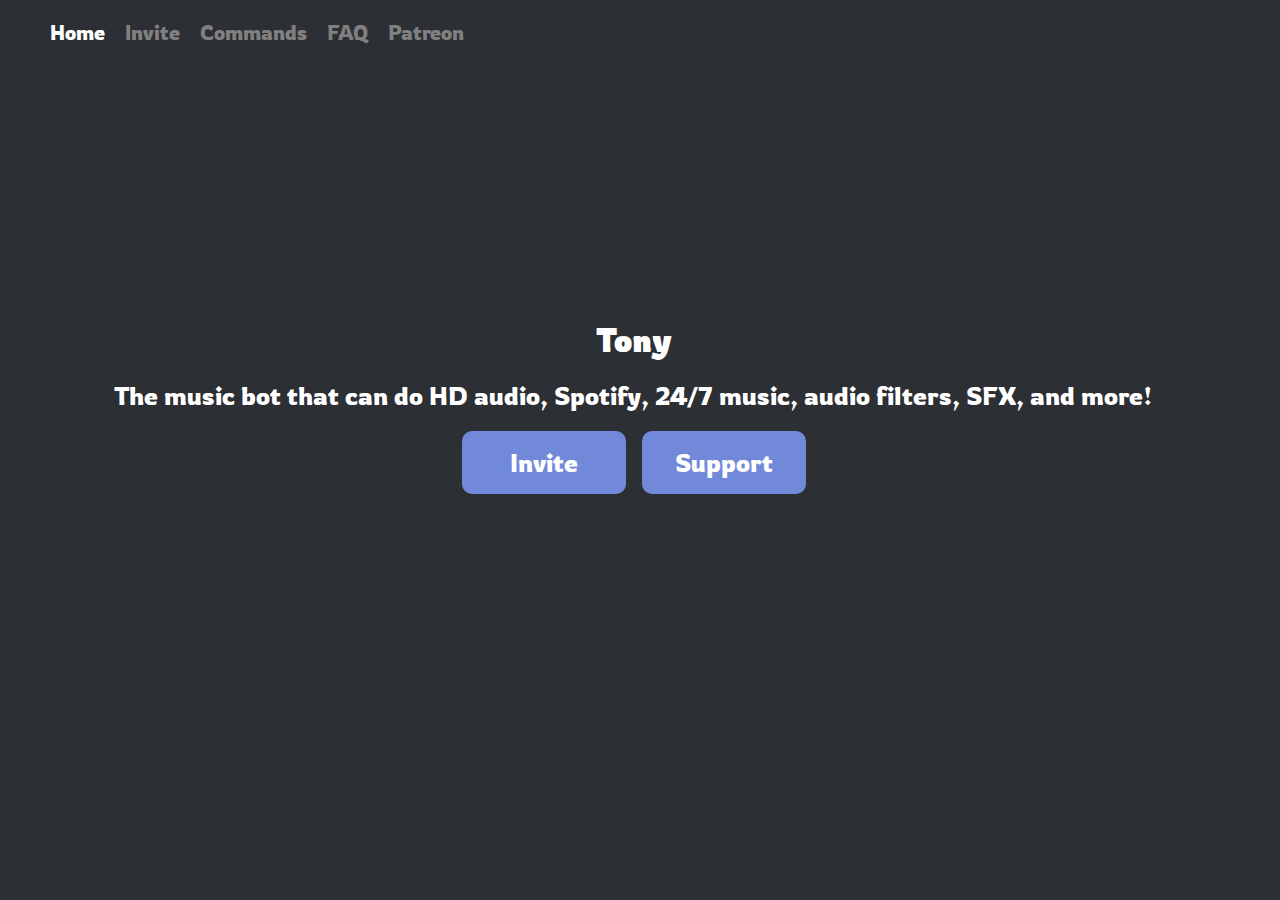
<file: index.html>
<!DOCTYPE html>
<html lang="en">
<head>
	<meta charset="UTF-8">
	<title>Tony</title>
	<link rel="icon" href="img/1200px-8-point-star.svg.png">
  <link rel="stylesheet" type="text/css" href="css/style.css">
  <link href="https://fonts.googleapis.com/css2?family=Rowdies:wght@300&display=swap" rel="stylesheet">
  <meta name="viewport" content="width=device-width">

</head>

<body>



	<ul>
		<li><a href="index.html" class="active">Home</a></li>
		<li><a href="https://discord.com/oauth2/authorize?client_id=284035252408680448&scope=bot&permissions=70642753&response_type=code&redirect_uri=https%3A%2F%2Ftonybamanaboni.me%2Fthanks" target="_blank">Invite</a></li>
		<li><a href="commands.html">Commands</a></li>
		<li><a href="faq.html">FAQ</a></li>
		<li><a href="https://www.patreon.com/fofofofofofofofo" target="_blank">Patreon</a></li>
	</ul>



	<div class="home">
		
		<h1 class="fff">Tony</h1>
		
		<p class="fff2">The music bot that can do HD audio, 
		Spotify, 24/7 music, audio filters, SFX, and more!</p>

		<a href="https://discord.com/oauth2/authorize?client_id=284035252408680448&scope=bot&permissions=70642753&response_type=code&redirect_uri=https%3A%2F%2Ftonybamanaboni.me%2Fthanks" class="button" target="_blank">Invite</a>
		
		<a href="https://discord.com/invite/YKPXJEV" target="_blank" class="button2">Support</a>


	</div>



</body>
</html>
</file>
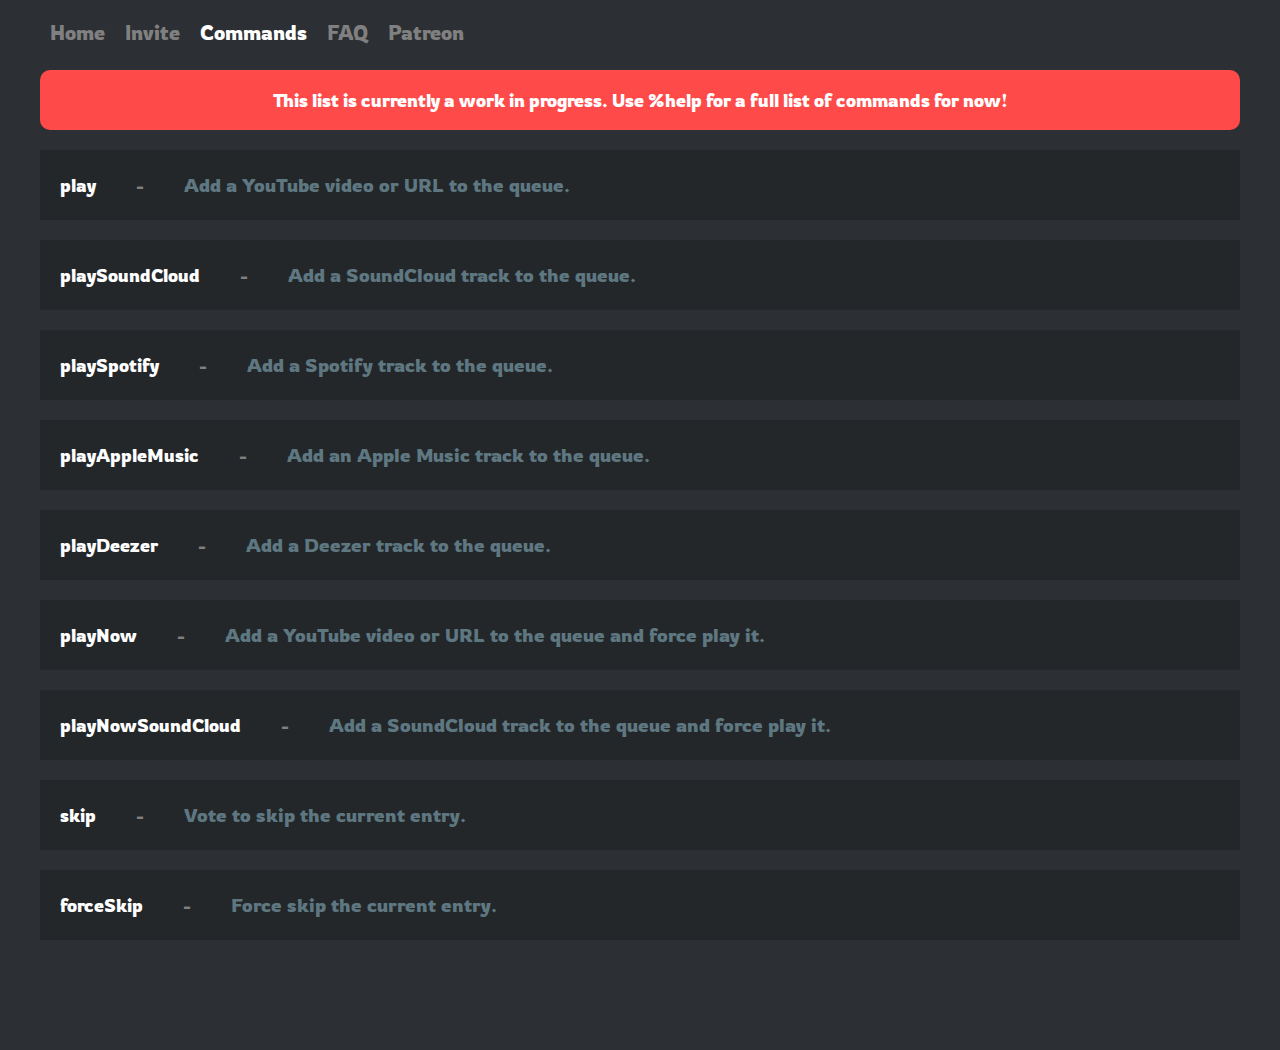
<file: commands.html>
<!DOCTYPE html>
<html lang="en">
<head>
	<meta charset="UTF-8">
	<title>Tony</title>
	<link rel="icon" href="img/1200px-8-point-star.svg.png">
  <link rel="stylesheet" type="text/css" href="css/style.css">
  <link href="https://fonts.googleapis.com/css2?family=Rowdies:wght@300&display=swap" rel="stylesheet">
  <meta name="viewport" content="width=device-width">

</head>

<body>
	<!------------------------------- Меню ---------------------------------------->
	<ul class="header">
		<li><a href="index.html">Home</a></li>
		<li><a href="https://discord.com/oauth2/authorize?client_id=284035252408680448&scope=bot&permissions=70642753&response_type=code&redirect_uri=https%3A%2F%2Ftonybamanaboni.me%2Fthanks"target="_blank">Invite</a></li>
		<li><a href="commands.html" class="active">Commands</a></li>
		<li><a href="faq.html">FAQ</a></li>
		<li><a href="https://www.patreon.com/fofofofofofofofo" target="_blank">Patreon</a></li>
	</ul>
	<!------------------------------ Команды --------------------------------------->
	<div class="container2"><p class="cont">This list is currently a work in progress. Use %help for a full list of commands for now!</p></div>
	
	<div class="container"><p class="cont">play</p><p>-</p><p class="cmod">Add a YouTube video or URL to the queue.</p></div>
	
	<div class="container"><p class="cont">playSoundCloud</p><p>-</p><p class="cmod">Add a SoundCloud track to the queue.</p></div>	

	<div class="container"><p class="cont">playSpotify</p><p>-</p><p class="cmod">Add a Spotify track to the queue.</p></div>
	
	<div class="container"><p class="cont">playAppleMusic</p><p>-</p><p class="cmod">Add an Apple Music track to the queue.</p></div>
	
	<div class="container"><p class="cont">playDeezer</p><p>-</p><p class="cmod">Add a Deezer track to the queue.</p></div>
	
	<div class="container"><p class="cont">playNow</p><p>-</p><p class="cmod">Add a YouTube video or URL to the queue and force play it.</p></div>
	
	<div class="container"><p class="cont">playNowSoundCloud</p><p>-</p><p class="cmod">Add a SoundCloud track to the queue and force play it.</p></div>
	
	<div class="container"><p class="cont">skip</p><p>-</p><p class="cmod"
	>Vote to skip the current entry.</p></div>
	
	<div class="container"><p class="cont">forceSkip</p><p>-</p><p class="cmod">Force skip the current entry.</p></div> 

	<div class="hie">
		<p class="cont"></p>
	</div>



</body>
</html>
</file>
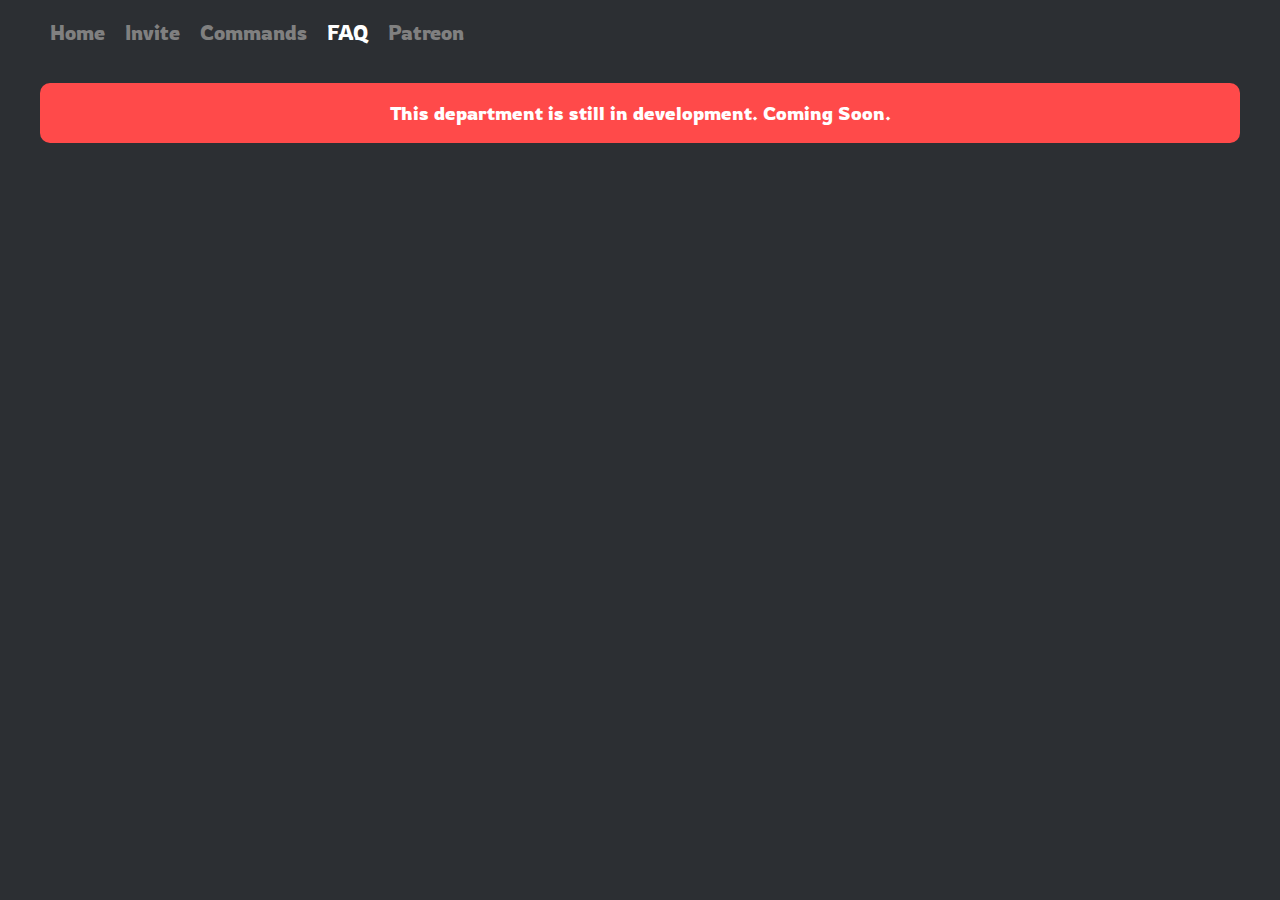
<file: faq.html>
<!DOCTYPE html>
<html lang="en">
<head>
	<meta charset="UTF-8">
	<title>Tony</title>
	<link rel="icon" href="img/1200px-8-point-star.svg.png">
  <link rel="stylesheet" type="text/css" href="css/style.css">
  <link href="https://fonts.googleapis.com/css2?family=Rowdies:wght@300&display=swap" rel="stylesheet">
  <meta name="viewport" content="width=device-width">

</head>

<body>

	<ul>
		<li><a href="index.html">Home</a></li>
		<li><a href="https://discord.com/oauth2/authorize?client_id=284035252408680448&scope=bot&permissions=70642753&response_type=code&redirect_uri=https%3A%2F%2Ftonybamanaboni.me%2Fthanks" target="_blank">Invite</a></li>
		<li><a href="commands.html">Commands</a></li>
		<li><a href="faq.html" class="active">FAQ</a></li>
		<li><a href="https://www.patreon.com/fofofofofofofofo" target="_blank">Patreon</a></li>
	</ul>


	<div class="faq"><p class="active">This department is still in development. Coming Soon.</p></div>


	<div class="hie">
		<p></p>
	</div>

</body>
</html>
</file>
<file: css/style.css>
body{
	background-color: #2C2F33;
	font-family: 'Rowdies', cursive;
}






ul{
	top: -16px;
	left: 0;
	right: 0;
	display: flex;
	position: fixed;
	background-color: #2C2F33;

/*	justify-content: center;
	align-items: center;*/
}

li{
	color: #fff;
	display: block;
	padding: 20px 10px;
	color: ;
	font-size: 20px;
}

li a{
	text-decoration: none;
	color: #808080FF;
}

.active{
	color: #fff;
}

.cont{
	color: #fff;
	font-size: 18px;
}


.cmod{
	color: #5E7781;
}




.home{
	width: 1200px;
	height: 300px;
	position: absolute;
	left: 0;
	right: 1%;
	margin: 0px auto;
	top:50%;
	transform:translate(0, -50%);



}

.fff{
	margin: 20px;
	color: #fff;
	display: flex;
	justify-content: center;
	align-items: center;
}

.fff2{
	margin: 20px;
	color: #fff;
	font-size: 25px;
	display: flex;
	justify-content: center;
	align-items: center;
}

p{
	margin: 20px;
	color: #808080FF;
	font-size: 19px;
	display: flex;
	justify-content: center;
	align-items: center;

}


.faq{

	display: flex;
	align-items: center;
	justify-content: center;
	width: 1200px;
	height: 60px;
	margin: 20px auto;
	background-color: #FF4A4A;
	border-radius: 10px 10px 10px 10px;
	-moz-border-radius: 10px 10px 10px 10px;
	-webkit-border-radius: 10px 10px 10px 10px;


	position: absolute;
	left: 0;
	right: 0;
	top:7%;
}



.container2{

	display: flex;
	align-items: center;
	justify-content: center;
	width: 1200px;
	height: 60px;
	margin: 20px auto;
	margin-top: 70px;
	background-color: #FF4A4A;
	border-radius: 10px 10px 10px 10px;
	-moz-border-radius: 10px 10px 10px 10px;
	-webkit-border-radius: 10px 10px 10px 10px;
}

.container3{

	display: flex;
	align-items: center;
	justify-content: center;
	width: 1200px;
	height: 60px;
	margin: 20px auto;
	background-color: #FF4A4A;
	border-radius: 10px 10px 10px 10px;
	-moz-border-radius: 10px 10px 10px 10px;
	-webkit-border-radius: 10px 10px 10px 10px;
}

.container{
	display: flex;
	align-items: center;
	width: 1200px;
	height: 70px;
	margin: 20px auto;
	background-color: #23272A;
}

.button {
	border-radius: 10px;
	width: 100px;
    background-color: #7289DA; /* Green */
    border: none;
    color: white;
    padding: 16px 32px;
    text-align: center;
    text-decoration: none;
    display: inline-block;
    font-size: 25px;
	position: absolute;
	left: 0;
	right: 15%;
	margin: 0px auto;

    -webkit-transition-duration: 0.4s; /* Safari */
    transition-duration: 0.4s;
}

.button:hover {
    background-color: #23272A;
    color: white;
}

.button2 {
	border-radius: 10px;
	width: 100px;
    background-color: #7289DA; /* Green */
    border: none;
    color: white;
    padding: 16px 32px;
    text-align: center;
    text-decoration: none;
    display: inline-block;
    font-size: 25px;
	position: absolute;
	left: 15%;
	right: 0;
	margin: 0px auto;

    -webkit-transition-duration: 0.4s; /* Safari */
    transition-duration: 0.4s;
}

.button2:hover {
    background-color: #23272A;
    color: white;
}

.aue{

}

.hie{
	display: flex;
	align-items: center;
	background-color: #2C2F33;
	width: 1100px;
	height: 70px;
	margin: 20px auto;
}

@media (max-width: 1250px)  {
	.faq{
		width: 1100px;
		height: 70px;
	}
	.container{
		width: 1100px;
		height: 70px;
	}

	.container2{
		width: 1100px;
		height: 70px;
	}
}

@media (max-width: 1140px)  {
	.faq{
		width: 1000px;
		height: 70px;
	}

	.container{
		width: 1000px;
		height: 70px;
	}

	.container2{
		width: 1000px;
		height: 70px;
	}
}

@media (max-width: 1050px)  {
	.faq{
		width: 900px;
		height: 70px;
	}
	.container{
		width: 900px;
		height: 70px;
	}

	.container2{
		width: 900px;
		height: 70px;
	}
}

@media (max-width: 950px)  {
	.faq{
		width: 800px;
		height: 70px;
	}
	.container{
		width: 800px;
		height: 70px;
	}

	.container2{
		width: 800px;
		height: 70px;
	}
}

@media (max-width: 900px)  {
	.faq{
		width: 700px;
		height: 70px;
	}
	.container{
		width: 700px;
		height: 70px;
	}

	.container2{
		width: 700px;
		height: 70px;
	}
}

@media (max-width: 850px)  {
	.faq{
		width: 400px;
		height: 100px;
	}
	.container{
		width: 400px;
		height: 200px;

	}
	.container2{
		width: 400px;
		height: 100px;

	}
}

@media (max-width: 500px)  {
	.button{
		font-size: 15px;
		width: 50px;
		left: 4%;
	}
	.button2{
		font-size: 15px;
		width: 50px;
		right: 4%;
	}

	.faq{
		width: 400px;
		height: 100px;
	}
	.container{
		width: 400px;
		height: 200px;
	}

	.container2{
		width: 400px;
		height: 100px;
	}
}


@media only screen and (max-width: 450px){
	.cont{
		font-size: 40px;
	}
	.home{
		width: 1100px;
		top:100%;
		padding-bottom: 10%;
	}
	a{
		font-size: 45px;
	}
	h1{
		font-size: 80px;
	}
	
	.button{

		font-size: 50px;
		width: 280px;
		right: 35%;
	}
	.button2{
		font-size: 50px;
		width: 280px;
		left: 35%;
	}	

	p{
		font-size: 40px;
		text-align: center;
	}
	.active{
		font-size: 45px;
	}
	.fff2{
		font-size: 50px;
		text-align: center;
	}
	.container{
		display: flex;
		align-items: center;
		width: 800px;
		height: 300px;
		margin: 80px 35px;
		padding-left: 40px;
		margin-left: 110px

	}
	.container2{

		display: flex;
		align-items: center;
		justify-content: center;
		width: 840px;
		height: 300px;
		margin: 20px 0px ;

		margin-top: 40%;
		margin-left: 110px;
		
	}
	.faq{
		display: flex;
		align-items: center;
		justify-content: center;
		width: 840px;
		height: 300px;
		margin: 20px 0px;
		margin-left: 120px;

		position: absolute;
		left: 0;
		right: 0;
		top:30%;
		}
}
</file>
